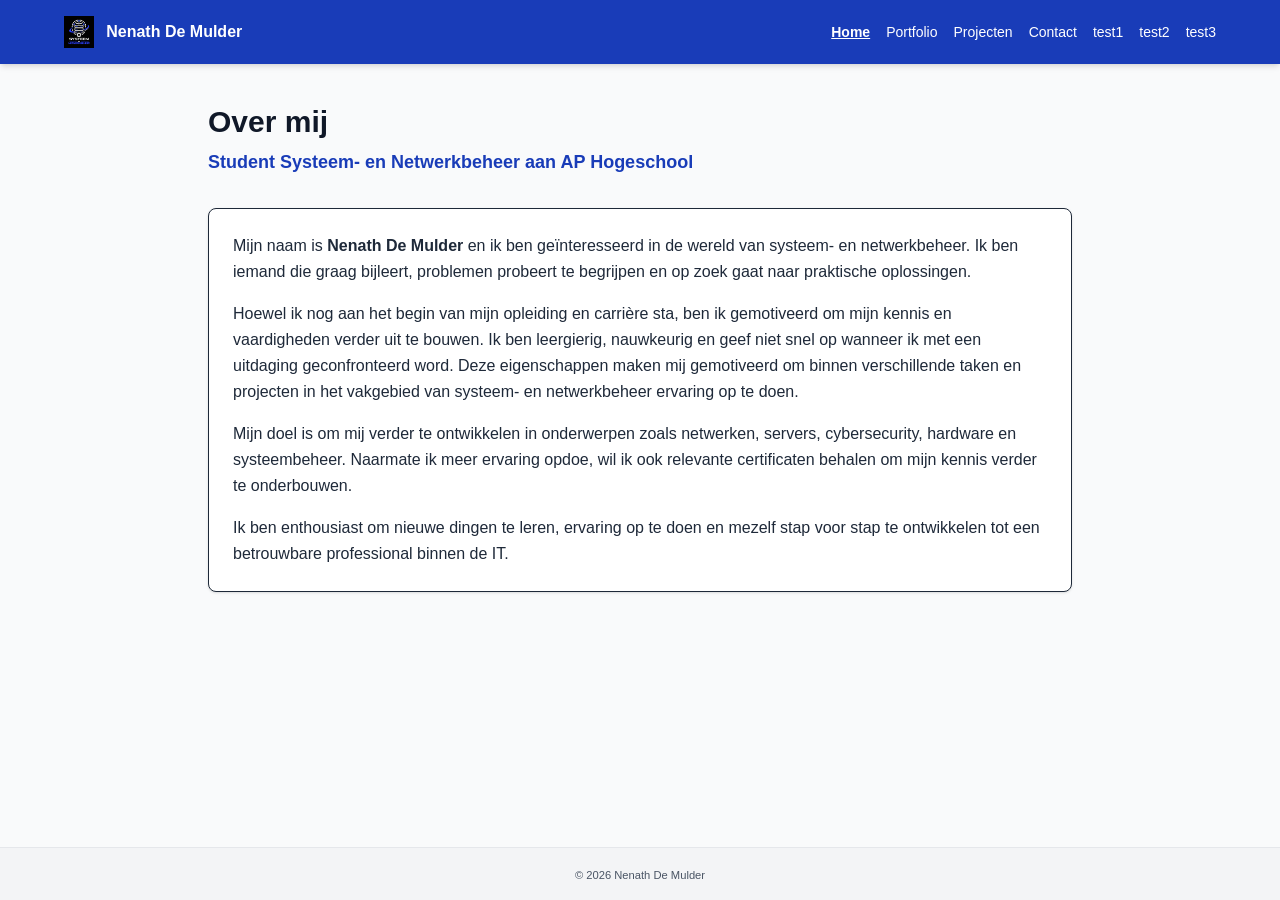
<file: index.html>
<!DOCTYPE html>
<html lang="nl-BE" class="scroll-smooth">
<head>
    <meta charset="UTF-8">
    <meta name="viewport" content="width=device-width, initial-scale=1.0">
    <title>Nenath De Mulder — portfolio van een student systeem- en netwerkbeheer</title>
    <!-- ben niet zo zeker of dit -->
    <meta name="description" content="Portfolio van Nenath De Mulder, student systeem- en
    netwerkbeheer aan AP Hogeschool. Bekijk mijn projecten en neem contact op.">
    <link rel="stylesheet" href="css/tailwind.css">
    

</head>

<body class="bg-gray-50 text-gray-800 flex flex-col min-h-screen">

    
    <header class="bg-blue-800 text-white p-4 shadow-md sticky top-0 z-50">
        <div class="max-w-6xl mx-auto flex flex-wrap items-center justify-between gap-4">
            
           
            <a href="index.html" class="flex items-center gap-3">
    <img src="assets/images/LOGO.png" alt="Logo" class="h-8 w-auto">
    <span class="font-bold">Nenath De Mulder</span>
</a>

            <nav class="flex flex-wrap items-center gap-4 text-sm font-medium">
                <a href="index.html" class="underline font-bold hover:text-green-700">Home</a>
                <a href="portfolio.html" class="hover:text-green-700 transition-colors">Portfolio</a>
                <a href="projecten.html" class="hover:text-green-700 transition-colors">Projecten</a>
                <a href="contact.html" class="hover:text-green-700 transition-colors">Contact</a>
                <a href="test1.html" class="hover:text-green-700 transition-colors">test1</a>
                <a href="test2.html" class="hover:text-green-700 transition-colors">test2</a>
                <a href="test3.html" class="hover:text-green-700 transition-colors">test3</a>
            </nav>

            
        </div>
    </header>

    <main class="max-w-4xl mx-auto px-4 py-10 flex-grow">
        
        
        <section class="mb-8">
            <h1 class="text-3xl font-bold text-gray-900 mb-2">Over mij</h1>
            <p class="text-blue-800 font-semibold text-lg">Student Systeem- en Netwerkbeheer aan AP Hogeschool</p>
        </section>

    
        <section class="bg-white p-6 rounded-lg border border-black-500 shadow-sm leading-relaxed space-y-4">
            <p>
                Mijn naam is <strong>Nenath De Mulder</strong> en ik ben geïnteresseerd in de wereld van systeem- en netwerkbeheer. Ik ben iemand die graag bijleert, problemen probeert te begrijpen en op zoek gaat naar praktische oplossingen.
            </p>
            <p>
                Hoewel ik nog aan het begin van mijn opleiding en carrière sta, ben ik gemotiveerd om mijn kennis en vaardigheden verder uit te bouwen. Ik ben leergierig, nauwkeurig en geef niet snel op wanneer ik met een uitdaging geconfronteerd word. Deze eigenschappen maken mij gemotiveerd om binnen verschillende taken en projecten in het vakgebied van systeem- en netwerkbeheer ervaring op te doen.
            </p>
            <p>
                Mijn doel is om mij verder te ontwikkelen in onderwerpen zoals netwerken, servers, cybersecurity, hardware en systeembeheer. Naarmate ik meer ervaring opdoe, wil ik ook relevante certificaten behalen om mijn kennis verder te onderbouwen.
            </p>
            <p>
                Ik ben enthousiast om nieuwe dingen te leren, ervaring op te doen en mezelf stap voor stap te ontwikkelen tot een betrouwbare professional binnen de IT.
            </p>
            
        </section>

    </main>

    
    <footer class="bg-gray-100 border-t border-gray-200 py-4 text-center text-sm text-gray-600 mt-auto">
        <small>&copy; 2026 Nenath De Mulder</small>
    </footer>

</body>
</html>
</file>
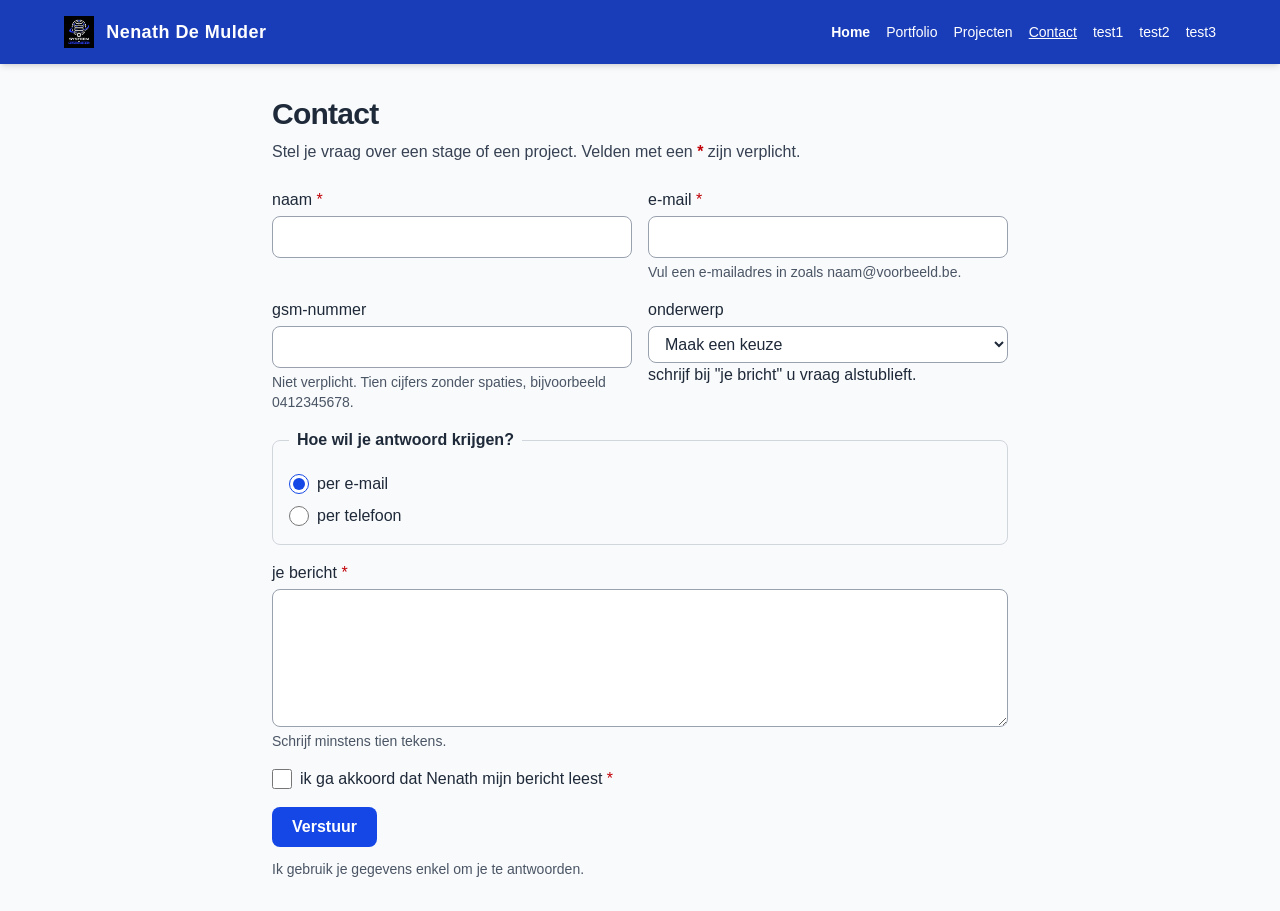
<file: contact.html>
<html lang="nl-BE" class="scroll-smooth">
<head>
    <meta charset="UTF-8">
    <meta name="viewport" content="width=device-width, initial-scale=1.0">
    <title>Contact — Nenath De Mulder</title>
    <meta name="description" content="Stuur Nenath De Mulder een bericht over een stage, een
    project of een vraag.">
    <link rel="stylesheet" href="css/tailwind.css">
</head>

<body class="bg-gray-50 text-gray-800 flex flex-col min-h-screen">

   
    <header class="bg-blue-800 text-white p-4 shadow-md sticky top-0 z-50">
        <div class="max-w-6xl mx-auto flex flex-wrap items-center justify-between gap-4">
            
            
            <a href="#" class="flex items-center gap-3 hover:opacity-90 transition-opacity" title="Naar boven">
                <img src="assets/images/LOGO.png" alt="Logo" class="h-8 w-auto object-contain">
                <span class="font-bold text-lg tracking-wide">Nenath De Mulder</span>
            </a>
   
            <nav class="flex flex-wrap items-center gap-4 text-sm font-medium">
                <a href="index.html" class="font-bold hover:text-green-700 transition-colors">Home</a>
                <a href="portfolio.html" class="hover:text-green-700 transition-colors">Portfolio</a>
                <a href="projecten.html" class="hover:text-green-700 transition-colors">Projecten</a>
                <a href="contact.html" class="underline hover:text-green-700 transition-colors">Contact</a>
                <a href="test1.html" class="hover:text-green-700 transition-colors">test1</a>
                <a href="test2.html" class="hover:text-green-700 transition-colors">test2</a>
                <a href="test3.html" class="hover:text-green-700 transition-colors">test3</a>
            </nav>

        </div>
    </header>
     <main id="inhoud" class="mx-auto max-w-3xl px-4 py-8">
        <h1 class="mb-2 text-3xl font-bold tracking-tight">Contact</h1>
            <p class="mb-6 text-gray-700">Stel je vraag over een stage of een project. Velden
            met een <span class="font-semibold text-red-700">*</span> zijn verplicht.</p>
    <form action="#" method="get" class="grid gap-4 md:grid-cols-2">
    <div>
        <label for="naam" class="block font-medium">naam <span class="text-red-700"
        aria-hidden="true">*</span></label>
        <input type="text" id="naam" name="naam" autocomplete="name" required
        class="mt-1 w-full rounded-lg border border-gray-400 bg-white px-3
        py-2 focus-visible:outline-2 focus-visible:outline-offset-2 focus-visible:outline-blue-700">
    </div>
    <div>
        <label for="mail" class="block font-medium">e-mail <span class="text-red-700" aria-hidden="true">*</span></label>
        <input type="email" id="mail" name="mail" autocomplete="email" required
        aria-describedby="mail-hulp"
        class="peer mt-1 w-full rounded-lg border border-gray-400 bg-white
        px-3 py-2 user-invalid:border-red-700 focus-visible:outline-2 focus-visible:outline-offset-2
        focus-visible:outline-blue-700">
            <p id="mail-hulp" class="mt-1 text-sm text-gray-600">Vul een e-mailadres in
            zoals naam@voorbeeld.be.</p>
            <p class="mt-1 hidden text-sm font-semibold text-red-700 peer-userinvalid:block">Dit e-mailadres klopt niet. Vul het in zoals naam@voorbeeld.be.</p>
    </div>
    <div>
        <label for="gsm" class="block font-medium">gsm-nummer</label>
        <input type="tel" id="gsm" name="gsm" autocomplete="tel"
        pattern="04[0-9]{8}" title="Tien cijfers, beginnend met 04, zonder
        spaties"
        aria-describedby="gsm-hulp"
        class="peer mt-1 w-full rounded-lg border border-gray-400 bg-white
        px-3 py-2 user-invalid:border-red-700 focus-visible:outline-2 focus-visible:outline-offset-2
        focus-visible:outline-blue-700">
            <p id="gsm-hulp" class="mt-1 text-sm text-gray-600">Niet verplicht. Tien
            cijfers zonder spaties, bijvoorbeeld 0412345678.</p>
            <p class="mt-1 hidden text-sm font-semibold text-red-700 peer-userinvalid:block">Dit nummer klopt niet. Schrijf het zonder spaties: 0412345678.</p>
    </div>
    <div>
        <label for="onderwerp" class="block font-medium">onderwerp</label>
        <select id="onderwerp" name="onderwerp"
        class="mt-1 w-full rounded-lg border border-gray-400 bg-white px-3
        py-2 focus-visible:outline-2 focus-visible:outline-offset-2 focus-visible:outline-blue-700">
        <option value="">Maak een keuze</option>
        <option value="stage">Stage</option>
        <option value="project">Project</option>
        <option value="vraag">Een vraag</option>
        </select><br>
        schrijf bij "je bricht" u vraag alstublieft.
        </div>
    <fieldset class="rounded-lg border border-gray-300 p-4 md:col-span-2">
        <legend class="px-2 font-semibold">Hoe wil je antwoord krijgen?</legend>
            <div class="mt-1 flex items-center gap-2">
                <input type="radio" id="via-mail" name="antwoord" value="mail" checked
                class="size-5 accent-blue-700 focus-visible:outline-2 focusvisible:outline-offset-2 focus-visible:outline-blue-700">
                <label for="via-mail">per e-mail</label>
            </div>
            <div class="mt-2 flex items-center gap-2">
                <input type="radio" id="via-tel" name="antwoord" value="telefoon"
                class="size-5 accent-blue-700 focus-visible:outline-2 focusvisible:outline-offset-2 focus-visible:outline-blue-700">
                <label for="via-tel">per telefoon</label>
             </div>
    </fieldset>
            <div class="md:col-span-2">
                <label for="bericht" class="block font-medium">je bericht <span class="text-red-700" aria-hidden="true">*</span></label>
                <textarea id="bericht" name="bericht" rows="5" required minlength="10"
                aria-describedby="bericht-hulp"
                class="peer mt-1 w-full rounded-lg border border-gray-400 bg-white
                px-3 py-2 user-invalid:border-red-700 focus-visible:outline-2 focus-visible:outline-offset-2
                focus-visible:outline-blue-700"></textarea>
                    <p id="bericht-hulp" class="mt-1 text-sm text-gray-600">Schrijf minstens
                    tien tekens.</p>
                    <p class="mt-1 hidden text-sm font-semibold text-red-700 peer-userinvalid:block">Je bericht is te kort. Schrijf minstens tien tekens.</p>
            </div>
            <div class="flex items-center gap-2 md:col-span-2">
                <input type="checkbox" id="toestemming" name="toestemming" value="ja"
                required
                class="size-5 accent-blue-700 focus-visible:outline-2 focusvisible:outline-offset-2 focus-visible:outline-blue-700">
                <label for="toestemming">ik ga akkoord dat Nenath mijn bericht leest <span
                class="text-red-700" aria-hidden="true">*</span></label>
            </div>
            <div class="md:col-span-2">
                <button type="submit"
                class="rounded-lg bg-blue-700 px-5 py-2 font-semibold text-white
                hover:bg-blue-800 focus-visible:outline-2 focus-visible:outline-offset-2 focusvisible:outline-blue-700">
                Verstuur
                </button>
                    <p class="mt-3 text-sm text-gray-600">Ik gebruik je gegevens enkel om je te
                    antwoorden.</p>
            </div>
    </form>
    </main>

</body>

</html>
</file>
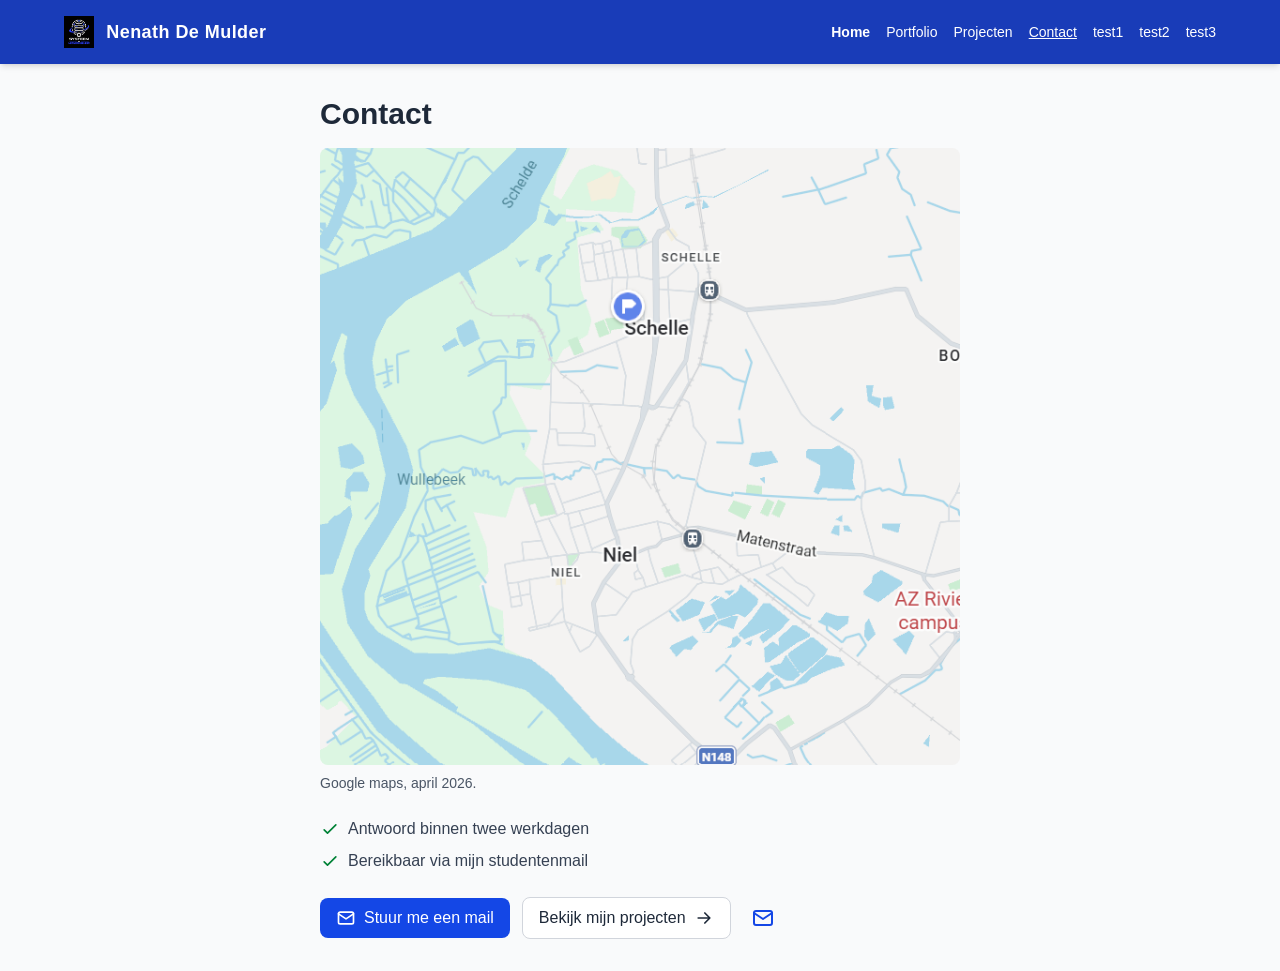
<file: test1.html>
<html lang="nl-BE" class="scroll-smooth">
<head>
    <meta charset="UTF-8">
    <meta name="viewport" content="width=device-width, initial-scale=1.0">
    <title>Home - Nenath De Mulder</title>
    <link rel="stylesheet" href="css/tailwind.css">
    <link rel="stylesheet" href="css/style.css">
</head>

<body class="bg-gray-50 text-gray-800 flex flex-col min-h-screen">

   
    <header class="bg-blue-800 text-white p-4 shadow-md sticky top-0 z-50">
        <div class="max-w-6xl mx-auto flex flex-wrap items-center justify-between gap-4">
            
            
            <a href="#" class="flex items-center gap-3 hover:opacity-90 transition-opacity" title="Naar boven">
                <img src="assets/images/LOGO.png" alt="Logo" class="h-8 w-auto object-contain">
                <span class="font-bold text-lg tracking-wide">Nenath De Mulder</span>
            </a>

            <nav class="flex flex-wrap items-center gap-4 text-sm font-medium">
                <a href="index.html" class="font-bold hover:text-green-700 transition-colors">Home</a>
                <a href="portfolio.html" class="hover:text-green-700 transition-colors">Portfolio</a>
                <a href="projecten.html" class="hover:text-green-700 transition-colors">Projecten</a>
                <a href="contact.html" class="underline hover:text-green-700 transition-colors">Contact</a>
                <a href="test1.html" class="hover:text-green-700 transition-colors">test1</a>
                <a href="test2.html" class="hover:text-green-700 transition-colors">test2</a>
                <a href="test3.html" class="hover:text-green-700 transition-colors">test3</a>
            </nav>

        </div>
    </header>
     <main class="max-w-2xl mx-auto px-4 py-8">
        <h1 class="mb-4 text-3xl font-bold">Contact</h1>
            <figure class="mb-6">

    <a href="https://www.google.com/maps/place/Niel/@51.1061073,4.3165136,14.12z/data=!4m6!3m5!1s0x47c3f2059a584e8f:0x95a47d3e81798d24!8m2!3d51.1106688!4d4.3320448!16zL20vMDE0aDBf?entry=ttu&g_ep=EgoyMDI2MTAxOS4wIKXMDSoASAFQAw%3D%3D" class="flex items-center gap-3">
        <img src="assets/images/Niel.png" alt="Het netwerkrek in de meterkast"
                width="1200" height="800" class="w-full rounded-lg">
            
</a>
        <figcaption class="mt-2 text-sm text-gray-600">Google maps,
            april 2026.</figcaption>
            </figure>
                <ul class="mb-6 flex flex-col gap-2 text-gray-700">
                    <li class="flex items-center gap-2">
                    <svg xmlns="http://www.w3.org/2000/svg" viewBox="0 0 24 24" fill="none"
                    stroke="currentColor" stroke-width="2" stroke-linecap="round" stroke-linejoin="round"
                    class="size-5 text-green-700" aria-hidden="true">
                    <path d="M5 13l4 4L19 7"/>
                    </svg>
                    Antwoord binnen twee werkdagen
                    </li>
                    <li class="flex items-center gap-2">
                    <svg xmlns="http://www.w3.org/2000/svg" viewBox="0 0 24 24" fill="none"
                    stroke="currentColor" stroke-width="2" stroke-linecap="round" stroke-linejoin="round"
                    class="size-5 text-green-700" aria-hidden="true">
                    <path d="M5 13l4 4L19 7"/>
                    </svg>
                    Bereikbaar via mijn studentenmail
                    </li>
                    </ul>
            <div class="flex flex-wrap items-center gap-3">
                     <a href="mailto:lotte.peeters@student.ap.be" class="inline-flex items-center
                    gap-2 rounded-lg bg-blue-700 px-4 py-2 text-white hover:bg-blue-800">
                    <svg xmlns="http://www.w3.org/2000/svg" viewBox="0 0 24 24" fill="none"
                    stroke="currentColor" stroke-width="2" stroke-linecap="round" stroke-linejoin="round"
                    class="size-5" aria-hidden="true">
                    <rect x="3" y="5" width="18" height="14" rx="2"/>
                    <path d="m3 7 9 6 9-6"/>
                    </svg>
                    Stuur me een mail
                    </a>
                <a href="projecten.html" class="inline-flex items-center gap-2 rounded-lg border
                border-gray-300 bg-white px-4 py-2 text-gray-800 hover:bg-gray-100">
                Bekijk mijn projecten
                <svg xmlns="http://www.w3.org/2000/svg" viewBox="0 0 24 24" fill="none"
                stroke="currentColor" stroke-width="2" stroke-linecap="round" stroke-linejoin="round"
                class="size-5" aria-hidden="true">
                <path d="M5 12h14M13 6l6 6-6 6"/>
                </svg>
                </a>
                    <a href="mailto:lotte.peeters@student.ap.be" class="inline-flex rounded-full p-2
                    text-blue-700 hover:bg-blue-50">
                    <svg xmlns="http://www.w3.org/2000/svg" viewBox="0 0 24 24" fill="none"
                    stroke="currentColor" stroke-width="2" stroke-linecap="round" stroke-linejoin="round"
                    class="size-6" aria-hidden="true">
                    <rect x="3" y="5" width="18" height="14" rx="2"/>
                    <path d="m3 7 9 6 9-6"/>
                    </svg>
                    <span class="sr-only">Stuur me een e-mail</span>
                    </a>
</div>

</main>

</body>

</html>
</file>
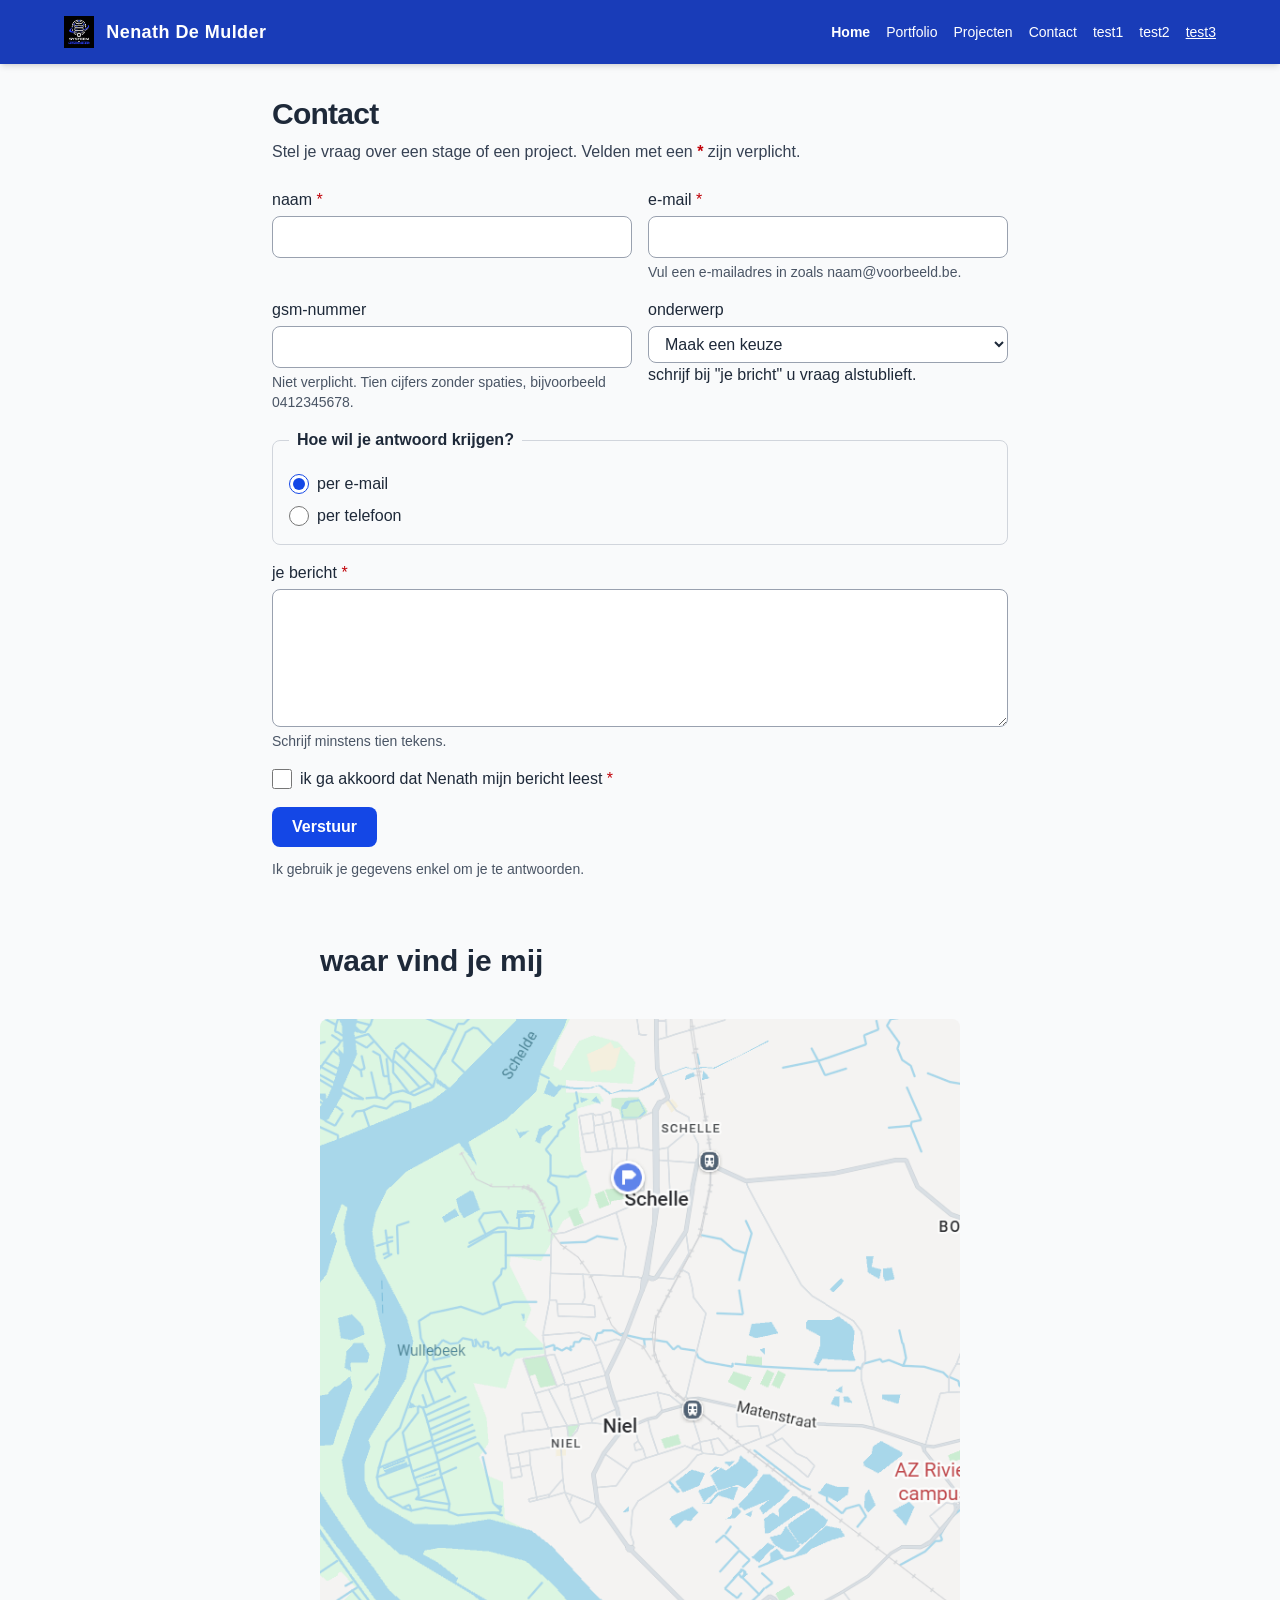
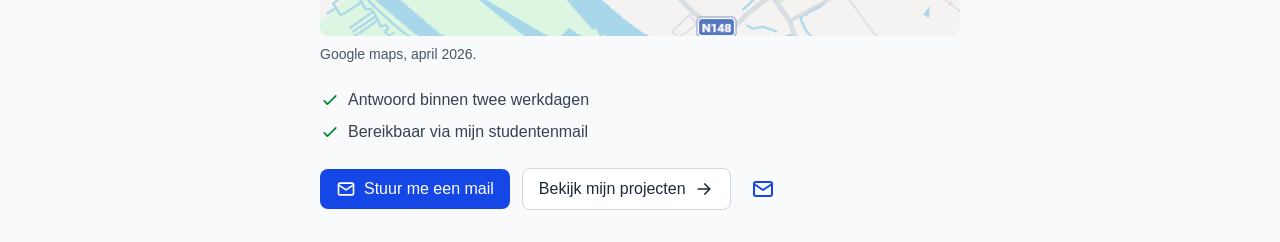
<file: test3.html>
<html lang="nl-BE" class="scroll-smooth">
<head>
    <meta charset="UTF-8">
    <meta name="viewport" content="width=device-width, initial-scale=1.0">
    <title>contact - Nenath De Mulder</title>
    <link rel="stylesheet" href="css/tailwind.css">
    <link rel="stylesheet" href="css/style.css">
</head>

<body class="bg-gray-50 text-gray-800 flex flex-col min-h-screen">

   
    <header class="bg-blue-800 text-white p-4 shadow-md sticky top-0 z-50">
        <div class="max-w-6xl mx-auto flex flex-wrap items-center justify-between gap-4">
            
            
            <a href="#" class="flex items-center gap-3 hover:opacity-90 transition-opacity" title="Naar boven">
                <img src="assets/images/LOGO.png" alt="Logo" class="h-8 w-auto object-contain">
                <span class="font-bold text-lg tracking-wide">Nenath De Mulder</span>
            </a>

            <nav class="flex flex-wrap items-center gap-4 text-sm font-medium">
                <a href="index.html" class="font-bold hover:text-green-700 transition-colors">Home</a>
                <a href="portfolio.html" class="hover:text-green-700 transition-colors">Portfolio</a>
                <a href="projecten.html" class="hover:text-green-700 transition-colors">Projecten</a>
                <a href="contact.html" class="hover:text-green-700 transition-colors">Contact</a>
                <a href="test1.html" class="hover:text-green-700 transition-colors">test1</a>
                <a href="test2.html" class="hover:text-green-700 transition-colors">test2</a>
                <a href="test3.html" class="underline :text-green-700 transition-colors">test3</a>
            </nav>

        </div>
    </header>

    <main id="inhoud" class="mx-auto max-w-3xl px-4 py-8">
        <h1 class="mb-2 text-3xl font-bold tracking-tight">Contact</h1>
            <p class="mb-6 text-gray-700">Stel je vraag over een stage of een project. Velden
            met een <span class="font-semibold text-red-700">*</span> zijn verplicht.</p>
    <form action="#" method="get" class="grid gap-4 md:grid-cols-2">
    <div>
        <label for="naam" class="block font-medium">naam <span class="text-red-700"
        aria-hidden="true">*</span></label>
        <input type="text" id="naam" name="naam" autocomplete="name" required
        class="mt-1 w-full rounded-lg border border-gray-400 bg-white px-3
        py-2 focus-visible:outline-2 focus-visible:outline-offset-2 focus-visible:outline-blue-700">
    </div>
    <div>
        <label for="mail" class="block font-medium">e-mail <span class="text-red-700" aria-hidden="true">*</span></label>
        <input type="email" id="mail" name="mail" autocomplete="email" required
        aria-describedby="mail-hulp"
        class="peer mt-1 w-full rounded-lg border border-gray-400 bg-white
        px-3 py-2 user-invalid:border-red-700 focus-visible:outline-2 focus-visible:outline-offset-2
        focus-visible:outline-blue-700">
            <p id="mail-hulp" class="mt-1 text-sm text-gray-600">Vul een e-mailadres in
            zoals naam@voorbeeld.be.</p>
            <p class="mt-1 hidden text-sm font-semibold text-red-700 peer-userinvalid:block">Dit e-mailadres klopt niet. Vul het in zoals naam@voorbeeld.be.</p>
    </div>
    <div>
        <label for="gsm" class="block font-medium">gsm-nummer</label>
        <input type="tel" id="gsm" name="gsm" autocomplete="tel"
        pattern="04[0-9]{8}" title="Tien cijfers, beginnend met 04, zonder
        spaties"
        aria-describedby="gsm-hulp"
        class="peer mt-1 w-full rounded-lg border border-gray-400 bg-white
        px-3 py-2 user-invalid:border-red-700 focus-visible:outline-2 focus-visible:outline-offset-2
        focus-visible:outline-blue-700">
            <p id="gsm-hulp" class="mt-1 text-sm text-gray-600">Niet verplicht. Tien
            cijfers zonder spaties, bijvoorbeeld 0412345678.</p>
            <p class="mt-1 hidden text-sm font-semibold text-red-700 peer-userinvalid:block">Dit nummer klopt niet. Schrijf het zonder spaties: 0412345678.</p>
    </div>
    <div>
        <label for="onderwerp" class="block font-medium">onderwerp</label>
        <select id="onderwerp" name="onderwerp"
        class="mt-1 w-full rounded-lg border border-gray-400 bg-white px-3
        py-2 focus-visible:outline-2 focus-visible:outline-offset-2 focus-visible:outline-blue-700">
        <option value="">Maak een keuze</option>
        <option value="stage">Stage</option>
        <option value="project">Project</option>
        <option value="vraag">Een vraag</option>
        </select><br>
        schrijf bij "je bricht" u vraag alstublieft.
        </div>
    <fieldset class="rounded-lg border border-gray-300 p-4 md:col-span-2">
        <legend class="px-2 font-semibold">Hoe wil je antwoord krijgen?</legend>
            <div class="mt-1 flex items-center gap-2">
                <input type="radio" id="via-mail" name="antwoord" value="mail" checked
                class="size-5 accent-blue-700 focus-visible:outline-2 focusvisible:outline-offset-2 focus-visible:outline-blue-700">
                <label for="via-mail">per e-mail</label>
            </div>
            <div class="mt-2 flex items-center gap-2">
                <input type="radio" id="via-tel" name="antwoord" value="telefoon"
                class="size-5 accent-blue-700 focus-visible:outline-2 focusvisible:outline-offset-2 focus-visible:outline-blue-700">
                <label for="via-tel">per telefoon</label>
             </div>
    </fieldset>
            <div class="md:col-span-2">
                <label for="bericht" class="block font-medium">je bericht <span class="text-red-700" aria-hidden="true">*</span></label>
                <textarea id="bericht" name="bericht" rows="5" required minlength="10"
                aria-describedby="bericht-hulp"
                class="peer mt-1 w-full rounded-lg border border-gray-400 bg-white
                px-3 py-2 user-invalid:border-red-700 focus-visible:outline-2 focus-visible:outline-offset-2
                focus-visible:outline-blue-700"></textarea>
                    <p id="bericht-hulp" class="mt-1 text-sm text-gray-600">Schrijf minstens
                    tien tekens.</p>
                    <p class="mt-1 hidden text-sm font-semibold text-red-700 peer-userinvalid:block">Je bericht is te kort. Schrijf minstens tien tekens.</p>
            </div>
            <div class="flex items-center gap-2 md:col-span-2">
                <input type="checkbox" id="toestemming" name="toestemming" value="ja"
                required
                class="size-5 accent-blue-700 focus-visible:outline-2 focusvisible:outline-offset-2 focus-visible:outline-blue-700">
                <label for="toestemming">ik ga akkoord dat Nenath mijn bericht leest <span
                class="text-red-700" aria-hidden="true">*</span></label>
            </div>
            <div class="md:col-span-2">
                <button type="submit"
                class="rounded-lg bg-blue-700 px-5 py-2 font-semibold text-white
                hover:bg-blue-800 focus-visible:outline-2 focus-visible:outline-offset-2 focusvisible:outline-blue-700">
                Verstuur
                </button>
                    <p class="mt-3 text-sm text-gray-600">Ik gebruik je gegevens enkel om je te
                    antwoorden.</p>
            </div>
    </form>
    </main>
     <main class="max-w-2xl mx-auto px-4 py-8">
        <h1 class="mb-4 text-3xl font-bold">waar vind je mij</h1><br>
            <figure class="mb-6">

    <a href="https://www.google.com/maps/place/Niel/@51.1061073,4.3165136,14.12z/data=!4m6!3m5!1s0x47c3f2059a584e8f:0x95a47d3e81798d24!8m2!3d51.1106688!4d4.3320448!16zL20vMDE0aDBf?entry=ttu&g_ep=EgoyMDI2MTAxOS4wIKXMDSoASAFQAw%3D%3D" class="flex items-center gap-3">
        <img src="assets/images/Niel.png" alt="Het netwerkrek in de meterkast"
                width="1200" height="800" class="w-full rounded-lg">
            
</a>
        <figcaption class="mt-2 text-sm text-gray-600">Google maps,
            april 2026.</figcaption>
            </figure>
                <ul class="mb-6 flex flex-col gap-2 text-gray-700">
                    <li class="flex items-center gap-2">
                    <svg xmlns="http://www.w3.org/2000/svg" viewBox="0 0 24 24" fill="none"
                    stroke="currentColor" stroke-width="2" stroke-linecap="round" stroke-linejoin="round"
                    class="size-5 text-green-700" aria-hidden="true">
                    <path d="M5 13l4 4L19 7"/>
                    </svg>
                    Antwoord binnen twee werkdagen
                    </li>
                    <li class="flex items-center gap-2">
                    <svg xmlns="http://www.w3.org/2000/svg" viewBox="0 0 24 24" fill="none"
                    stroke="currentColor" stroke-width="2" stroke-linecap="round" stroke-linejoin="round"
                    class="size-5 text-green-700" aria-hidden="true">
                    <path d="M5 13l4 4L19 7"/>
                    </svg>
                    Bereikbaar via mijn studentenmail
                    </li>
                    </ul>
            <div class="flex flex-wrap items-center gap-3">
                     <a href="mailto:Nenath.demulder@student.ap.be" class="inline-flex items-center
                    gap-2 rounded-lg bg-blue-700 px-4 py-2 text-white hover:bg-blue-800">
                    <svg xmlns="http://www.w3.org/2000/svg" viewBox="0 0 24 24" fill="none"
                    stroke="currentColor" stroke-width="2" stroke-linecap="round" stroke-linejoin="round"
                    class="size-5" aria-hidden="true">
                    <rect x="3" y="5" width="18" height="14" rx="2"/>
                    <path d="m3 7 9 6 9-6"/>
                    </svg>
                    Stuur me een mail
                    </a>
                <a href="projecten.html" class="inline-flex items-center gap-2 rounded-lg border
                border-gray-300 bg-white px-4 py-2 text-gray-800 hover:bg-gray-100">
                Bekijk mijn projecten
                <svg xmlns="http://www.w3.org/2000/svg" viewBox="0 0 24 24" fill="none"
                stroke="currentColor" stroke-width="2" stroke-linecap="round" stroke-linejoin="round"
                class="size-5" aria-hidden="true">
                <path d="M5 12h14M13 6l6 6-6 6"/>
                </svg>
                </a>
                    <a href="mailto:Nenath.demulder@student.ap.be" class="inline-flex rounded-full p-2
                    text-blue-700 hover:bg-blue-50">
                    <svg xmlns="http://www.w3.org/2000/svg" viewBox="0 0 24 24" fill="none"
                    stroke="currentColor" stroke-width="2" stroke-linecap="round" stroke-linejoin="round"
                    class="size-6" aria-hidden="true">
                    <rect x="3" y="5" width="18" height="14" rx="2"/>
                    <path d="m3 7 9 6 9-6"/>
                    </svg>
                    <span class="sr-only">Stuur me een e-mail</span>
                    </a>
</div>

</main>

</body>

</html>
</file>
<file: css/style.css>
:root {
--kleur-ap: #e6007e;
--font-kop: "Poppins", sans-serif;
}
</file>
